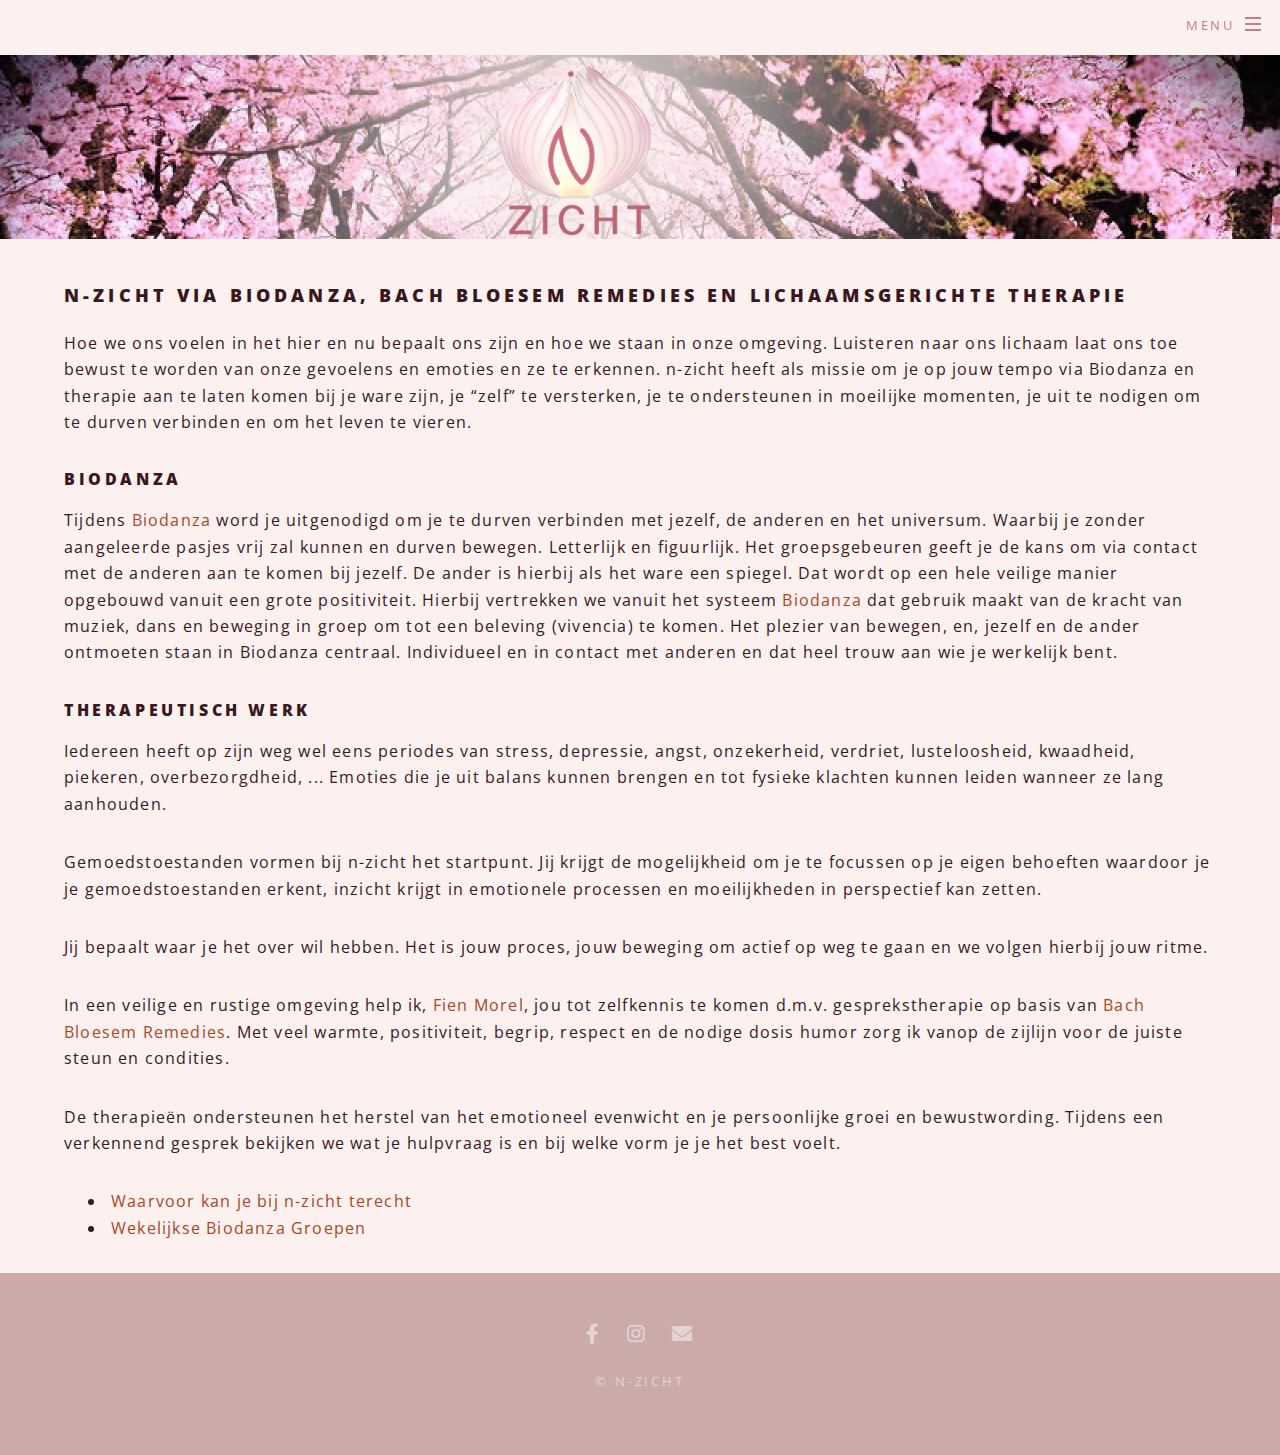
<file: index.html>
<!DOCTYPE HTML>
<!--
	Spectral by HTML5 UP
	html5up.net | @ajlkn
	Free for personal and commercial use under the CCA 3.0 license (html5up.net/license)
-->
<html>
	<head>
		<title>N-zicht</title>
		<meta charset="utf-8" />
		<meta name="viewport" content="width=device-width, initial-scale=1, user-scalable=no" />
		<link rel="stylesheet" href="assets/css/main.css" />
		<noscript><link rel="stylesheet" href="assets/css/noscript.css" /></noscript>
	</head>
	<body class="is-preload">

		<!-- Page Wrapper -->
			<div id="page-wrapper">

				<!-- Header -->
					<header id="header">
						<!-- <h1><a href="index.html">Home</a></h1> <!---->
						<h1></h1>
						<nav id="nav">
							<ul>
								<li class="special">
									<a href="#menu" class="menuToggle"><span>Menu</span></a>
									<div id="menu">
										<ul>
											<li><a href="index.html">Home</a></li>
											<li><a href="bachbloesems.html">Bach Bloesem Remedies</a></li>
											<li><a href="getuigenissen.html">Getuigenissen</a></li>
											<li><a href="https://biodanzabrugge.be/">Biodanza</a></li>
											<li><a href="about.html">Fien</a></li>
											<li><a href="contact.html">Contact</a></li>
										</ul>
									</div>
								</li>
							</ul>
						</nav>
					</header>

				<!-- Main -->
					<article id="main">
						<header><h2></h2><h2></h2><h2></h2>
						</header>
						<section class="wrapper style1">
							<div class="inner">
							  <h3>n-zicht via Biodanza, Bach Bloesem Remedies
en Lichaamsgerichte Therapie</h3>

<p>Hoe we ons voelen in het hier en nu bepaalt ons zijn en hoe we staan
in onze omgeving. Luisteren naar ons lichaam laat ons toe bewust te
worden van onze gevoelens en emoties en ze te erkennen. n-zicht heeft
als missie om je op jouw tempo via Biodanza en therapie aan te laten
komen bij je ware zijn, je “zelf” te versterken, je te ondersteunen in
moeilijke momenten, je uit te nodigen om te durven verbinden en om het
leven te vieren.</p>
<h4>Biodanza</h4>
<p>Tijdens <a href="https://biodanzabrugge.be">Biodanza</a> word je
uitgenodigd om je te durven verbinden met jezelf, de anderen en het
universum. Waarbij je zonder aangeleerde pasjes vrij zal kunnen en
durven bewegen. Letterlijk en figuurlijk. Het groepsgebeuren geeft je de
kans om via contact met de anderen aan te komen bij jezelf. De ander is
hierbij als het ware een spiegel. Dat wordt op een hele veilige manier
opgebouwd vanuit een grote positiviteit. Hierbij vertrekken we vanuit
het systeem <a href="https://biodanzabrugge.be/">Biodanza</a> dat
gebruik maakt van de kracht van muziek, dans en beweging in groep om tot
een beleving (vivencia) te komen. Het plezier van bewegen, en, jezelf en
de ander ontmoeten staan in Biodanza centraal. Individueel en in contact
met anderen en dat heel trouw aan wie je werkelijk bent.</p>

<h4>Therapeutisch werk</h4>
<p>Iedereen heeft op zijn weg wel eens periodes van stress, depressie,
angst, onzekerheid, verdriet, lusteloosheid, kwaadheid, piekeren,
overbezorgdheid, ... Emoties die je uit balans kunnen brengen en tot
fysieke klachten kunnen leiden wanneer ze lang aanhouden.</p>
<p>Gemoedstoestanden vormen bij n-zicht het startpunt. Jij krijgt de
mogelijkheid om je te focussen op je eigen behoeften waardoor je je
gemoedstoestanden erkent, inzicht krijgt in emotionele processen en
moeilijkheden in perspectief kan zetten.</p>
<p>Jij bepaalt waar je het over wil hebben. Het is jouw proces, jouw
beweging om actief op weg te gaan en we volgen hierbij jouw ritme.</p>
<p>In een veilige en rustige omgeving help ik, <a
href="./about.html">Fien Morel</a>, jou tot zelfkennis te komen d.m.v.
gesprekstherapie op basis van <a href="./bachbloesems.html">Bach Bloesem
Remedies</a>. Met veel warmte, positiviteit, begrip, respect en de
nodige dosis humor zorg ik vanop de zijlijn voor de juiste steun en
condities.</p>
<p>De therapieën ondersteunen het herstel van het emotioneel evenwicht
en je persoonlijke groei en bewustwording. Tijdens een verkennend
gesprek bekijken we wat je hulpvraag is en bij welke vorm je je het best
voelt. </p>
<ul>
<li><a href="./voorwie.html">Waarvoor kan je bij n-zicht
terecht</a></li>
<li><a href="https://biodanzabrugge.be/activiteiten.html">Wekelijkse
Biodanza Groepen</a></li>
</ul>
</section>
					</article>

				<!-- Footer -->
					<footer id="footer">


						<ul class="icons">
<!--							<li><a href="#" class="icon brands fa-twitter"><span class="label">Twitter</span></a></li> -->
							<li><a href="https://www.facebook.com/BiodanzaFienLieven/" class="icon brands fa-facebook-f"><span class="label">Facebook</span></a></li>
							<li><a href="https://www.instagram.com/fienmorel/" class="icon brands fa-instagram"><span class="label">Instagram</span></a></li>
<!--							<li><a href="#" class="icon brands fa-dribbble"><span class="label">Dribbble</span></a></li> -->
							<li><a href="mailto:info@n-zicht.be" class="icon solid fa-envelope"><span class="label">Email</span></a></li>
						</ul>
						<ul class="copyright">
							<li>&copy; N-zicht</li>
						</ul>
					</footer>

			</div>

		<!-- Scripts -->
			<script src="assets/js/jquery.min.js"></script>
			<script src="assets/js/jquery.scrollex.min.js"></script>
			<script src="assets/js/jquery.scrolly.min.js"></script>
			<script src="assets/js/browser.min.js"></script>
			<script src="assets/js/breakpoints.min.js"></script>
			<script src="assets/js/util.js"></script>
			<script src="assets/js/main.js"></script>

	</body>
</html>
</file>
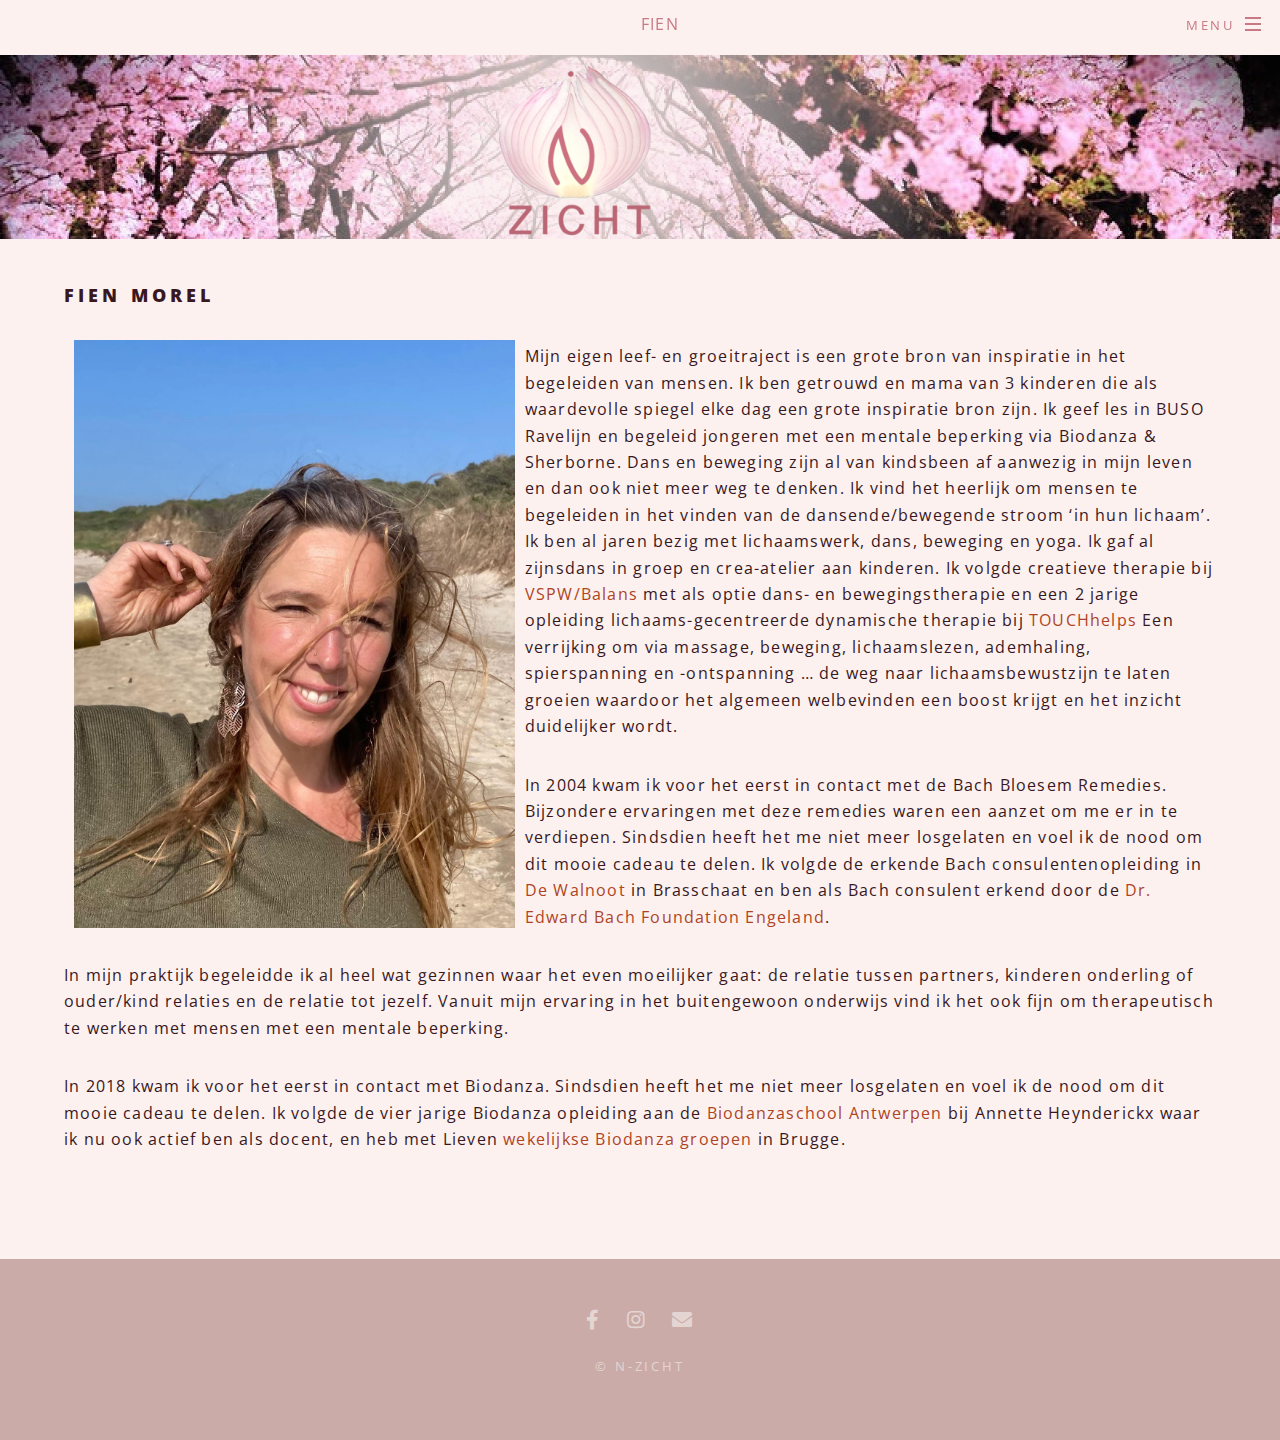
<file: about.html>
<!DOCTYPE HTML>
<!--
	Spectral by HTML5 UP
	html5up.net | @ajlkn
	Free for personal and commercial use under the CCA 3.0 license (html5up.net/license)
-->
<html>
	<head>
		<title>About</title>
		<meta charset="utf-8" />
		<meta name="viewport" content="width=device-width, initial-scale=1, user-scalable=no" />
		<link rel="stylesheet" href="assets/css/main.css" />
		<noscript><link rel="stylesheet" href="assets/css/noscript.css" /></noscript>
	</head>
	<body class="is-preload">

		<!-- Page Wrapper -->
			<div id="page-wrapper">

				<!-- Header -->
					<header id="header">
						<!-- <h1><a href="index.html">Home</a></h1> <!---->
						<h1>Fien</h1>
						<nav id="nav">
							<ul>
								<li class="special">
									<a href="#menu" class="menuToggle"><span>Menu</span></a>
									<div id="menu">
										<ul>
											<li><a href="index.html">Home</a></li>
											<li><a href="bachbloesems.html">Bach Bloesem Remedies</a></li>
											<li><a href="getuigenissen.html">Getuigenissen</a></li>
											<li><a href="https://biodanzabrugge.be/">Biodanza</a></li>
											<li><a href="about.html">Fien</a></li>
											<li><a href="contact.html">Contact</a></li>
										</ul>
									</div>
								</li>
							</ul>
						</nav>
					</header>

				<!-- Main -->
					<article id="main">
						<header><h2></h2><h2></h2><h2></h2>
						</header>
						<section class="wrapper style1">
							<div class="inner">
<h3>Fien Morel</h3>
<p><img src="figs/fienSmall4.jpg" width="40%" style="float:left; padding:10px" /></p>
<p>Mijn eigen leef- en groeitraject is een grote bron van inspiratie in
het begeleiden van mensen. Ik ben getrouwd en mama van 3 kinderen die
als waardevolle spiegel elke dag een grote inspiratie bron zijn. Ik geef
les in BUSO Ravelijn en begeleid jongeren met een mentale beperking via
Biodanza &amp; Sherborne. Dans en beweging zijn al van kindsbeen af
aanwezig in mijn leven en dan ook niet meer weg te denken. Ik vind het
heerlijk om mensen te begeleiden in het vinden van de dansende/bewegende
stroom ‘in hun lichaam’. Ik ben al jaren bezig met lichaamswerk, dans,
beweging en yoga. Ik gaf al zijnsdans in groep en crea-atelier aan
kinderen. Ik volgde creatieve therapie bij <a
href="http://www.vspw.be/opleidingen/balans">VSPW/Balans</a> met als
optie dans- en bewegingstherapie en een 2 jarige opleiding
lichaams-gecentreerde dynamische therapie bij <a
href="https://be.linkedin.com/in/wiel-cabooter-19028a10">TOUCHhelps</a>
Een verrijking om via massage, beweging, lichaamslezen, ademhaling,
spierspanning en -ontspanning … de weg naar lichaamsbewustzijn te laten
groeien waardoor het algemeen welbevinden een boost krijgt en het
inzicht duidelijker wordt.</p>
<p>In 2004 kwam ik voor het eerst in contact met de Bach Bloesem
Remedies. Bijzondere ervaringen met deze remedies waren een aanzet om me
er in te verdiepen. Sindsdien heeft het me niet meer losgelaten en voel
ik de nood om dit mooie cadeau te delen. Ik volgde de erkende Bach
consulentenopleiding in <a href="http://www.bachbloemenremedies.be/">De
Walnoot</a> in Brasschaat en ben als Bach consulent erkend door de <a
href="http://www.bachcentre.com/">Dr. Edward Bach Foundation
Engeland</a>.</p>
<p>In mijn praktijk begeleidde ik al heel wat gezinnen waar het even
moeilijker gaat: de relatie tussen partners, kinderen onderling of
ouder/kind relaties en de relatie tot jezelf. Vanuit mijn ervaring in
het buitengewoon onderwijs vind ik het ook fijn om therapeutisch te
werken met mensen met een mentale beperking.</p>
<p>In 2018 kwam ik voor het eerst in contact met Biodanza. Sindsdien
heeft het me niet meer losgelaten en voel ik de nood om dit mooie cadeau
te delen. Ik volgde de vier jarige Biodanza opleiding aan de <a
href="https://www.biodanzaschoolantwerpen.be/">Biodanzaschool
Antwerpen</a> bij Annette Heynderickx waar ik nu ook actief ben als docent, en heb met Lieven <a
href="https://biodanzabrugge.be/activiteiten.html">wekelijkse Biodanza groepen</a> in
Brugge.</p>
<p></br></p>
</section>
					</article>

				<!-- Footer -->
					<footer id="footer">


						<ul class="icons">
<!--							<li><a href="#" class="icon brands fa-twitter"><span class="label">Twitter</span></a></li> -->
							<li><a href="https://www.facebook.com/BiodanzaFienLieven/" class="icon brands fa-facebook-f"><span class="label">Facebook</span></a></li>
							<li><a href="https://www.instagram.com/fienmorel/" class="icon brands fa-instagram"><span class="label">Instagram</span></a></li>
<!--							<li><a href="#" class="icon brands fa-dribbble"><span class="label">Dribbble</span></a></li> -->
							<li><a href="mailto:info@n-zicht.be" class="icon solid fa-envelope"><span class="label">Email</span></a></li>
						</ul>
						<ul class="copyright">
							<li>&copy; N-zicht</li>
						</ul>
					</footer>

			</div>

		<!-- Scripts -->
			<script src="assets/js/jquery.min.js"></script>
			<script src="assets/js/jquery.scrollex.min.js"></script>
			<script src="assets/js/jquery.scrolly.min.js"></script>
			<script src="assets/js/browser.min.js"></script>
			<script src="assets/js/breakpoints.min.js"></script>
			<script src="assets/js/util.js"></script>
			<script src="assets/js/main.js"></script>

	</body>
</html>
</file>
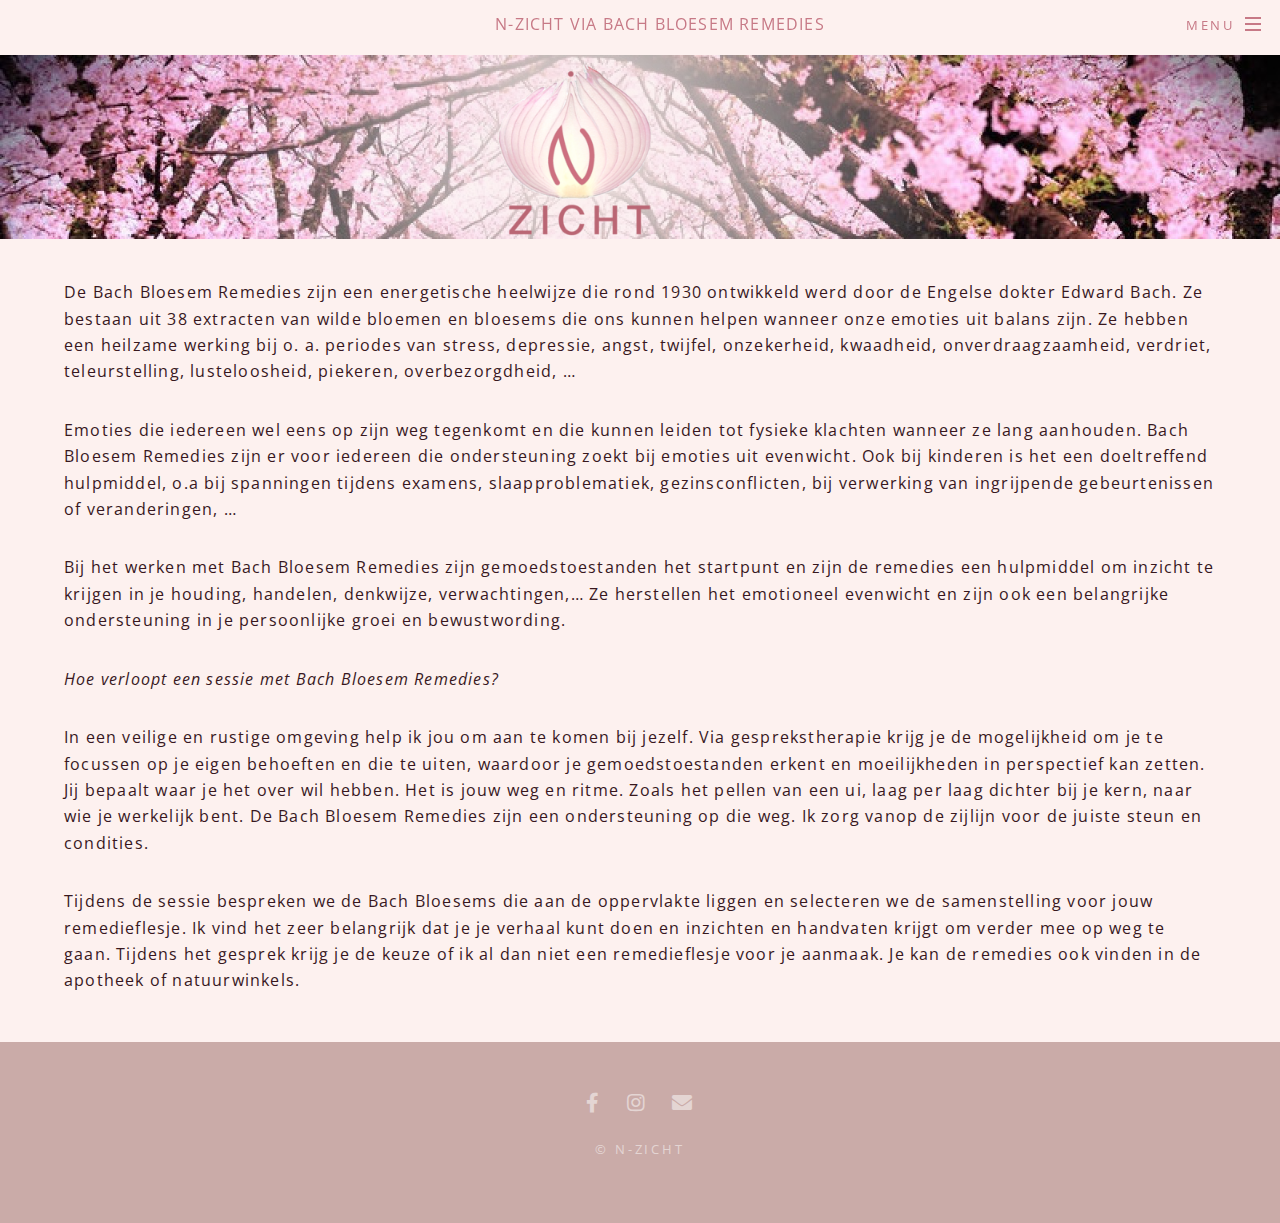
<file: bachbloesems.html>
<!DOCTYPE HTML>
<!--
	Spectral by HTML5 UP
	html5up.net | @ajlkn
	Free for personal and commercial use under the CCA 3.0 license (html5up.net/license)
-->
<html>
	<head>
		<title>N-zicht</title>
		<meta charset="utf-8" />
		<meta name="viewport" content="width=device-width, initial-scale=1, user-scalable=no" />
		<link rel="stylesheet" href="assets/css/main.css" />
		<noscript><link rel="stylesheet" href="assets/css/noscript.css" /></noscript>
	</head>
	<body class="is-preload">

		<!-- Page Wrapper -->
			<div id="page-wrapper">

				<!-- Header -->
					<header id="header">
						<!-- <h1><a href="index.html">Home</a></h1> <!---->
						<h1>n-zicht via Bach Bloesem Remedies</h1>
						<nav id="nav">
							<ul>
								<li class="special">
									<a href="#menu" class="menuToggle"><span>Menu</span></a>
									<div id="menu">
										<ul>
											<li><a href="index.html">Home</a></li>
											<li><a href="bachbloesems.html">Bach Bloesem Remedies</a></li>
											<li><a href="getuigenissen.html">Getuigenissen</a></li>
											<li><a href="https://biodanzabrugge.be/">Biodanza</a></li>
											<li><a href="about.html">Fien</a></li>
											<li><a href="contact.html">Contact</a></li>
										</ul>
									</div>
								</li>
							</ul>
						</nav>
					</header>

				<!-- Main -->
					<article id="main">
						<header><h2></h2><h2></h2><h2></h2>
						</header>
						<section class="wrapper style1">
							<div class="inner">


<p>De Bach Bloesem Remedies zijn een energetische heelwijze die rond
1930 ontwikkeld werd door de Engelse dokter Edward Bach. Ze bestaan uit
38 extracten van wilde bloemen en bloesems die ons kunnen helpen wanneer
onze emoties uit balans zijn. Ze hebben een heilzame werking bij o. a.
periodes van stress, depressie, angst, twijfel, onzekerheid, kwaadheid,
onverdraagzaamheid, verdriet, teleurstelling, lusteloosheid, piekeren,
overbezorgdheid, …</p>
<p>Emoties die iedereen wel eens op zijn weg tegenkomt en die kunnen
leiden tot fysieke klachten wanneer ze lang aanhouden. Bach Bloesem
Remedies zijn er voor iedereen die ondersteuning zoekt bij emoties uit
evenwicht. Ook bij kinderen is het een doeltreffend hulpmiddel, o.a bij
spanningen tijdens examens, slaapproblematiek, gezinsconflicten, bij
verwerking van ingrijpende gebeurtenissen of veranderingen, …</p>
<p>Bij het werken met Bach Bloesem Remedies zijn gemoedstoestanden het
startpunt en zijn de remedies een hulpmiddel om inzicht te krijgen in je
houding, handelen, denkwijze, verwachtingen,… Ze herstellen het
emotioneel evenwicht en zijn ook een belangrijke ondersteuning in je
persoonlijke groei en bewustwording.</p>
<p><em>Hoe verloopt een sessie met Bach Bloesem Remedies?</em></p>
<p>In een veilige en rustige omgeving help ik jou om aan te komen bij
jezelf. Via gesprekstherapie krijg je de mogelijkheid om je te focussen
op je eigen behoeften en die te uiten, waardoor je gemoedstoestanden
erkent en moeilijkheden in perspectief kan zetten. Jij bepaalt waar je
het over wil hebben. Het is jouw weg en ritme. Zoals het pellen van een
ui, laag per laag dichter bij je kern, naar wie je werkelijk bent. De
Bach Bloesem Remedies zijn een ondersteuning op die weg. Ik zorg vanop
de zijlijn voor de juiste steun en condities.</p>
<p>Tijdens de sessie bespreken we de Bach Bloesems die aan de
oppervlakte liggen en selecteren we de samenstelling voor jouw
remedieflesje. Ik vind het zeer belangrijk dat je je verhaal kunt doen
en inzichten en handvaten krijgt om verder mee op weg te gaan. Tijdens
het gesprek krijg je de keuze of ik al dan niet een remedieflesje voor
je aanmaak. Je kan de remedies ook vinden in de apotheek of
natuurwinkels.</p>
</section>
					</article>

				<!-- Footer -->
					<footer id="footer">


						<ul class="icons">
<!--							<li><a href="#" class="icon brands fa-twitter"><span class="label">Twitter</span></a></li> -->
							<li><a href="https://www.facebook.com/BiodanzaFienLieven/" class="icon brands fa-facebook-f"><span class="label">Facebook</span></a></li>
							<li><a href="https://www.instagram.com/fienmorel/" class="icon brands fa-instagram"><span class="label">Instagram</span></a></li>
<!--							<li><a href="#" class="icon brands fa-dribbble"><span class="label">Dribbble</span></a></li> -->
							<li><a href="mailto:info@n-zicht.be" class="icon solid fa-envelope"><span class="label">Email</span></a></li>
						</ul>
						<ul class="copyright">
							<li>&copy; N-zicht</li>
						</ul>
					</footer>

			</div>

		<!-- Scripts -->
			<script src="assets/js/jquery.min.js"></script>
			<script src="assets/js/jquery.scrollex.min.js"></script>
			<script src="assets/js/jquery.scrolly.min.js"></script>
			<script src="assets/js/browser.min.js"></script>
			<script src="assets/js/breakpoints.min.js"></script>
			<script src="assets/js/util.js"></script>
			<script src="assets/js/main.js"></script>

	</body>
</html>
</file>
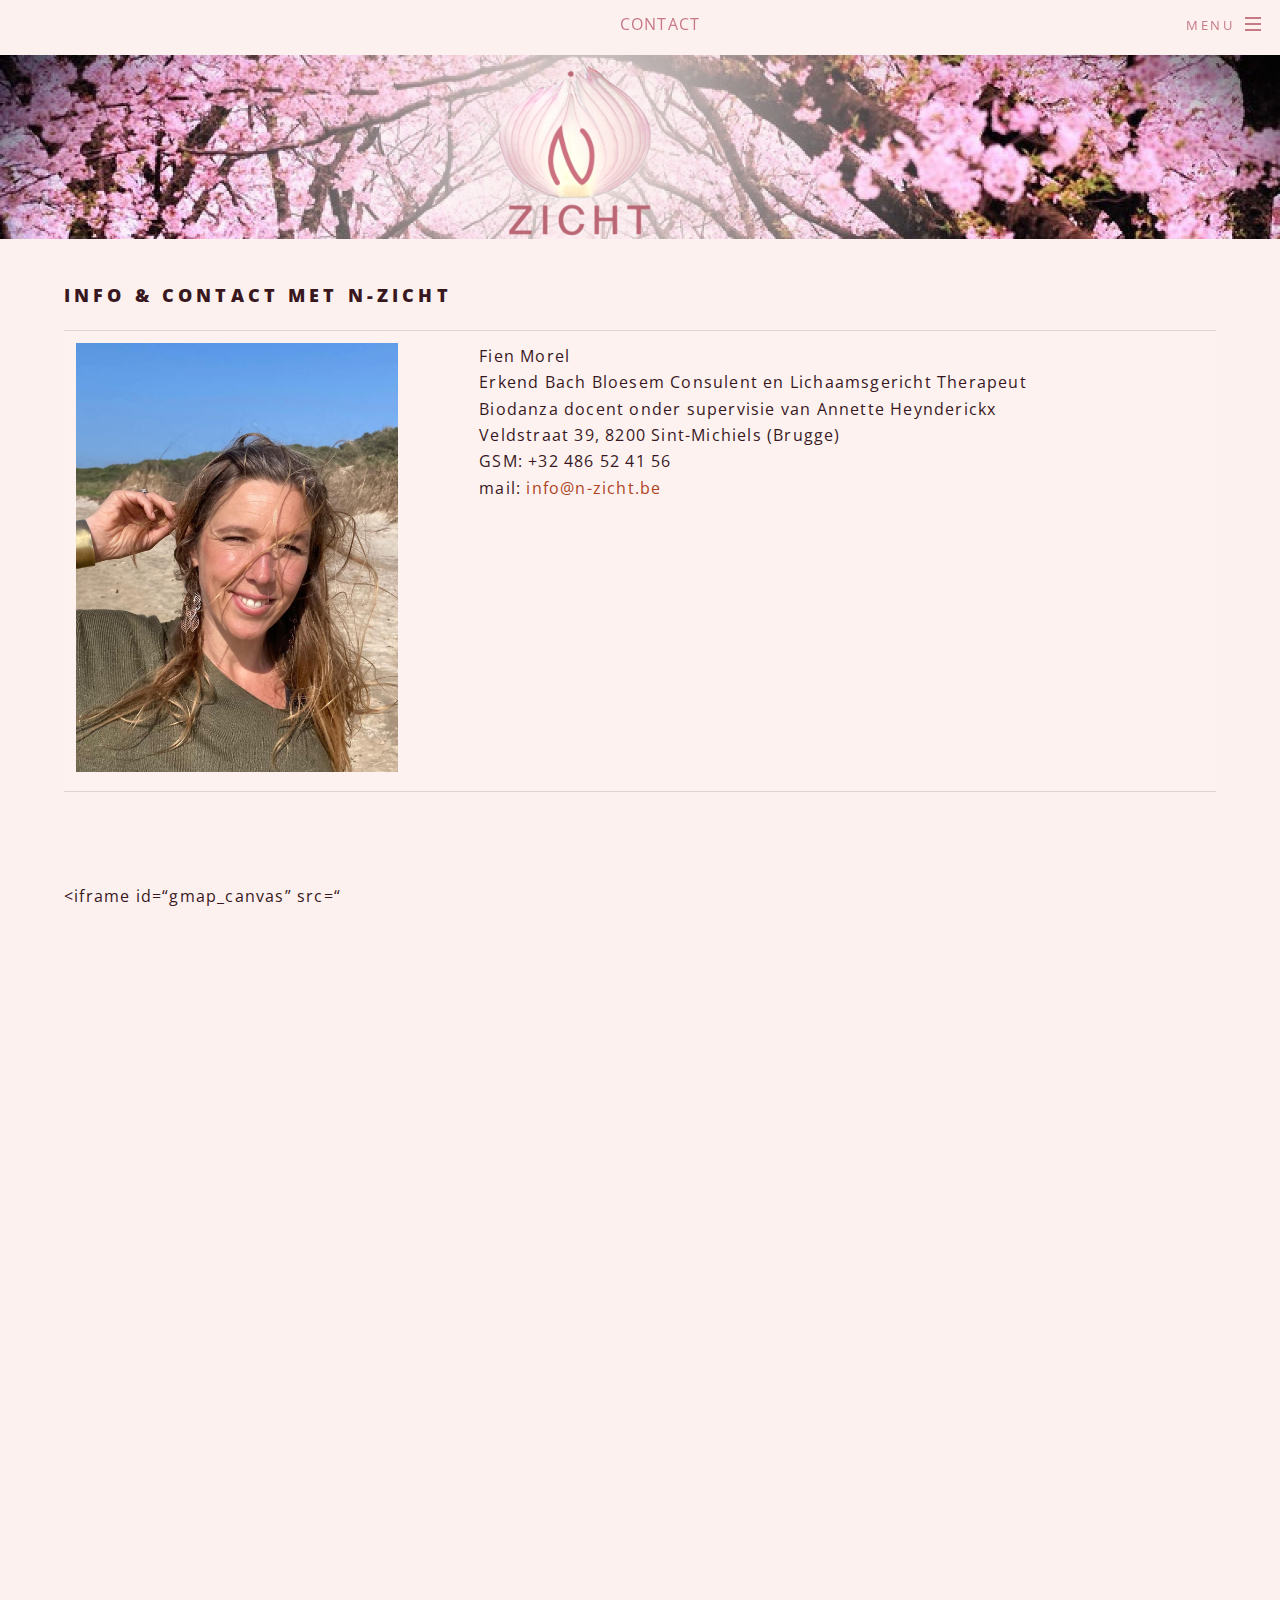
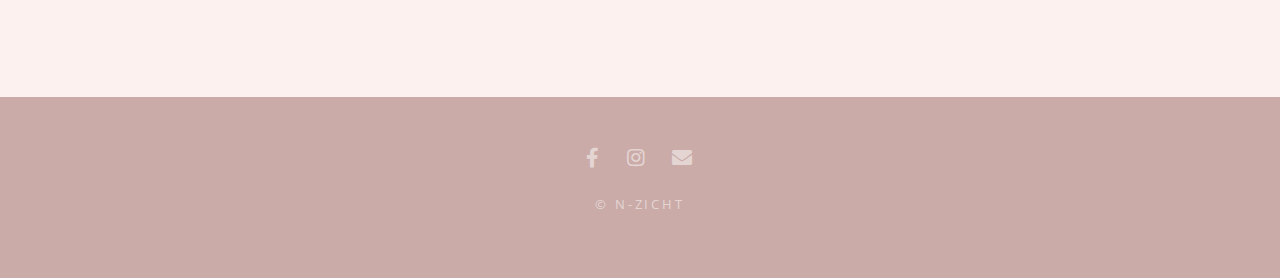
<file: contact.html>
<!DOCTYPE HTML>
<!--
	Spectral by HTML5 UP
	html5up.net | @ajlkn
	Free for personal and commercial use under the CCA 3.0 license (html5up.net/license)
-->
<html>
	<head>
		<title>Contact</title>
		<meta charset="utf-8" />
		<meta name="viewport" content="width=device-width, initial-scale=1, user-scalable=no" />
		<link rel="stylesheet" href="assets/css/main.css" />
		<noscript><link rel="stylesheet" href="assets/css/noscript.css" /></noscript>
	</head>
	<body class="is-preload">

		<!-- Page Wrapper -->
			<div id="page-wrapper">

				<!-- Header -->
					<header id="header">
						<!-- <h1><a href="index.html">Home</a></h1> <!---->
						<h1>Contact</h1>
						<nav id="nav">
							<ul>
								<li class="special">
									<a href="#menu" class="menuToggle"><span>Menu</span></a>
									<div id="menu">
										<ul>
											<li><a href="index.html">Home</a></li>
											<li><a href="bachbloesems.html">Bach Bloesem Remedies</a></li>
											<li><a href="getuigenissen.html">Getuigenissen</a></li>
											<li><a href="https://biodanzabrugge.be/">Biodanza</a></li>
											<li><a href="about.html">Fien</a></li>
											<li><a href="contact.html">Contact</a></li>
										</ul>
									</div>
								</li>
							</ul>
						</nav>
					</header>

				<!-- Main -->
					<article id="main">
						<header><h2></h2><h2></h2><h2></h2>
						</header>
						<section class="wrapper style1">
							<div class="inner">

<h3 class="title toc-ignore">Info &amp; Contact met N-zicht</h3>

<table>
<tr>
<td width="30%" style="vertical-align: top;">
<img src="figs/fienSmall4.jpg" width="100%"/>
</td>
<td width="5%">
</td>
<td style="vertical-align: top;">
Fien Morel<br />
Erkend Bach Bloesem Consulent en Lichaamsgericht Therapeut<br />
Biodanza docent onder supervisie van Annette Heynderickx<br />
Veldstraat 39, 8200 Sint-Michiels (Brugge)<br />
GSM: +32 486 52 41 56<br />
mail: <a href="mailto:info@n-zicht.be">info@n-zicht.be</a>
</td>
</tr>
</table>
<p></br></p>
<div
style="position: relative;width: 100%;height: 0;padding-bottom: 69.25%;">
<p>&lt;iframe id=“gmap_canvas”
src=“<iframe src="https://www.google.com/maps/d/embed?mid=zsCE23OtQdz0.ktnSTUcLMRfw" frameborder="0" scrolling="no" marginheight="0" marginwidth="0" style=" position:absolute;top: 0;left: 0;width: 100%;height: 100%;"></iframe></p>
</div>
</section>
					</article>

				<!-- Footer -->
					<footer id="footer">


						<ul class="icons">
<!--							<li><a href="#" class="icon brands fa-twitter"><span class="label">Twitter</span></a></li> -->
							<li><a href="https://www.facebook.com/BiodanzaFienLieven/" class="icon brands fa-facebook-f"><span class="label">Facebook</span></a></li>
							<li><a href="https://www.instagram.com/fienmorel/" class="icon brands fa-instagram"><span class="label">Instagram</span></a></li>
<!--							<li><a href="#" class="icon brands fa-dribbble"><span class="label">Dribbble</span></a></li> -->
							<li><a href="mailto:info@n-zicht.be" class="icon solid fa-envelope"><span class="label">Email</span></a></li>
						</ul>
						<ul class="copyright">
							<li>&copy; N-zicht</li>
						</ul>
					</footer>

			</div>

		<!-- Scripts -->
			<script src="assets/js/jquery.min.js"></script>
			<script src="assets/js/jquery.scrollex.min.js"></script>
			<script src="assets/js/jquery.scrolly.min.js"></script>
			<script src="assets/js/browser.min.js"></script>
			<script src="assets/js/breakpoints.min.js"></script>
			<script src="assets/js/util.js"></script>
			<script src="assets/js/main.js"></script>

	</body>
</html>
</file>
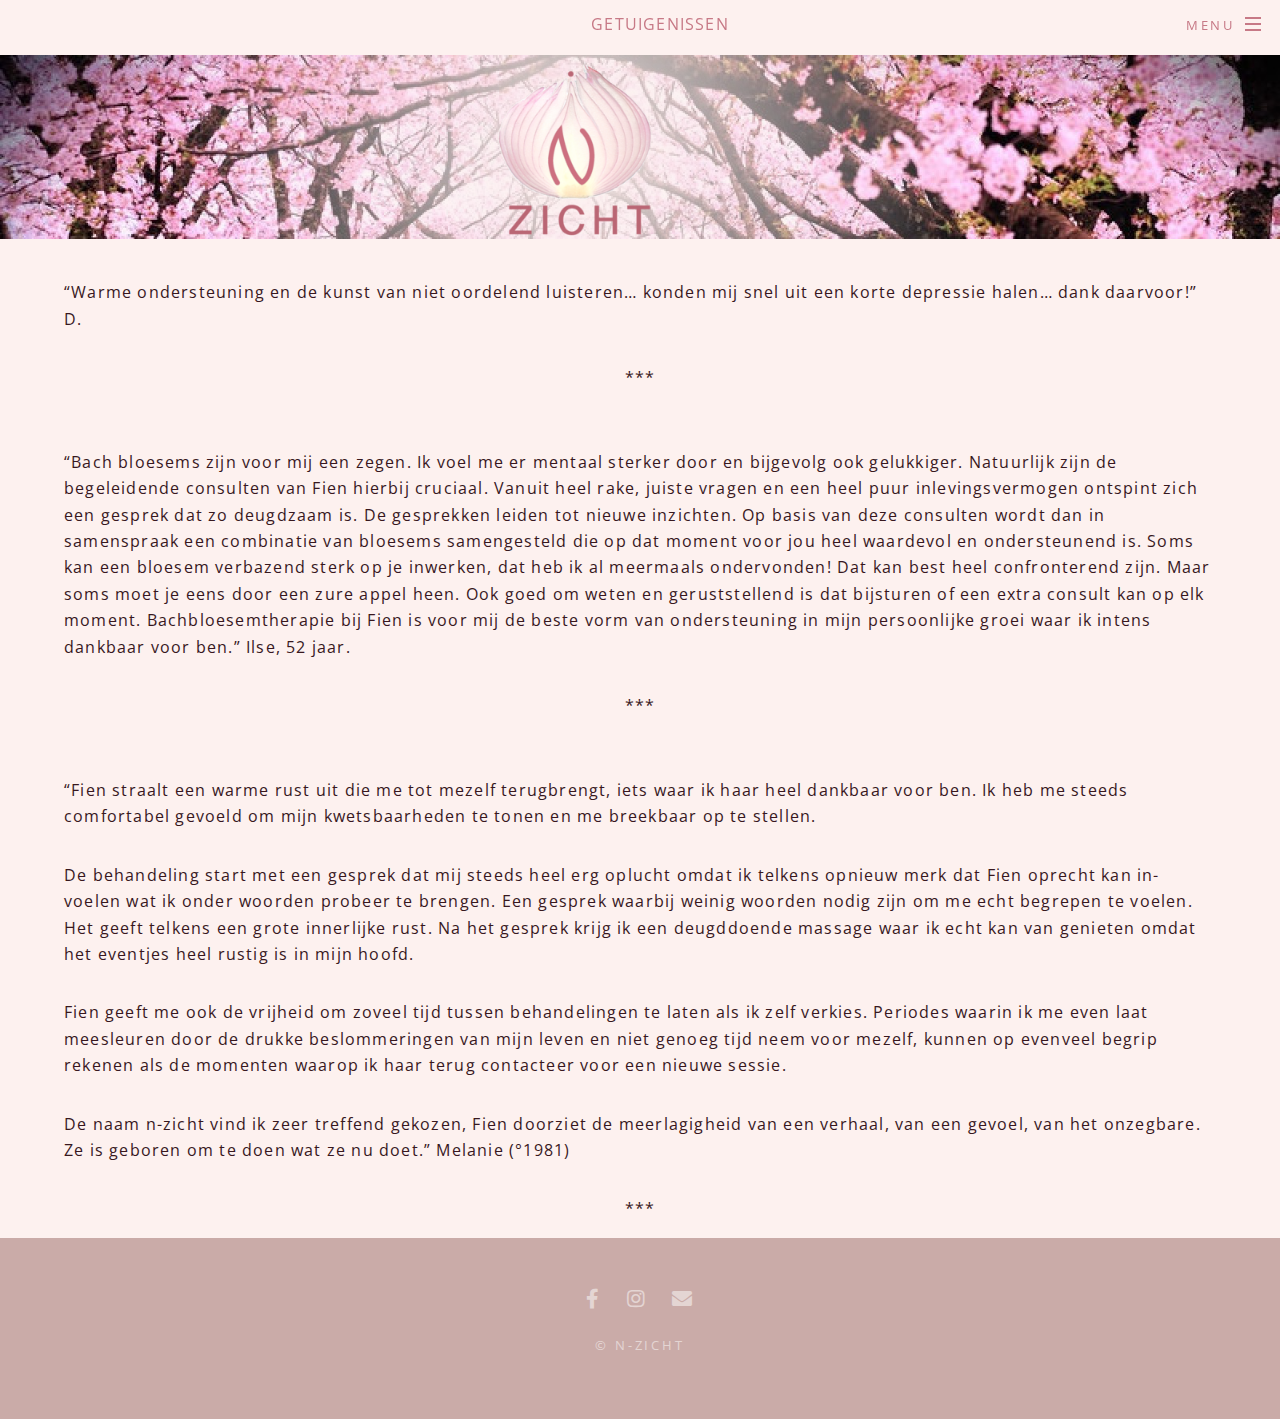
<file: getuigenissen.html>
<!DOCTYPE HTML>
<!--
	Spectral by HTML5 UP
	html5up.net | @ajlkn
	Free for personal and commercial use under the CCA 3.0 license (html5up.net/license)
-->
<html>
	<head>
		<title>Getuigenissen</title>
		<meta charset="utf-8" />
		<meta name="viewport" content="width=device-width, initial-scale=1, user-scalable=no" />
		<link rel="stylesheet" href="assets/css/main.css" />
		<noscript><link rel="stylesheet" href="assets/css/noscript.css" /></noscript>
	</head>
	<body class="is-preload">

		<!-- Page Wrapper -->
			<div id="page-wrapper">

				<!-- Header -->
					<header id="header">
						<!-- <h1><a href="index.html">Home</a></h1> <!---->
						<h1>Getuigenissen</h1>
						<nav id="nav">
							<ul>
								<li class="special">
									<a href="#menu" class="menuToggle"><span>Menu</span></a>
									<div id="menu">
										<ul>
											<li><a href="index.html">Home</a></li>
											<li><a href="bachbloesems.html">Bach Bloesem Remedies</a></li>
											<li><a href="getuigenissen.html">Getuigenissen</a></li>
											<li><a href="https://biodanzabrugge.be/">Biodanza</a></li>
											<li><a href="about.html">Fien</a></li>
											<li><a href="contact.html">Contact</a></li>
										</ul>
									</div>
								</li>
							</ul>
						</nav>
					</header>

				<!-- Main -->
					<article id="main">
						<header><h2></h2><h2></h2><h2></h2>
						</header>
						<section class="wrapper style1">
							<div class="inner">


<p>“Warme ondersteuning en de kunst van niet oordelend luisteren… konden
mij snel uit een korte depressie halen… dank daarvoor!” D.</p>
<center>
***
</center>
<p></br></p>
<p>“Bach bloesems zijn voor mij een zegen. Ik voel me er mentaal sterker
door en bijgevolg ook gelukkiger. Natuurlijk zijn de begeleidende
consulten van Fien hierbij cruciaal. Vanuit heel rake, juiste vragen en
een heel puur inlevingsvermogen ontspint zich een gesprek dat zo
deugdzaam is. De gesprekken leiden tot nieuwe inzichten. Op basis van
deze consulten wordt dan in samenspraak een combinatie van bloesems
samengesteld die op dat moment voor jou heel waardevol en ondersteunend
is. Soms kan een bloesem verbazend sterk op je inwerken, dat heb ik al
meermaals ondervonden! Dat kan best heel confronterend zijn. Maar soms
moet je eens door een zure appel heen. Ook goed om weten en
geruststellend is dat bijsturen of een extra consult kan op elk moment.
Bachbloesemtherapie bij Fien is voor mij de beste vorm van ondersteuning
in mijn persoonlijke groei waar ik intens dankbaar voor ben.” Ilse, 52
jaar.</p>
<center>
***
</center>
<p></br></p>
<p>“Fien straalt een warme rust uit die me tot mezelf terugbrengt, iets
waar ik haar heel dankbaar voor ben. Ik heb me steeds comfortabel
gevoeld om mijn kwetsbaarheden te tonen en me breekbaar op te
stellen.</p>
<p>De behandeling start met een gesprek dat mij steeds heel erg oplucht
omdat ik telkens opnieuw merk dat Fien oprecht kan in-voelen wat ik
onder woorden probeer te brengen. Een gesprek waarbij weinig woorden
nodig zijn om me echt begrepen te voelen. Het geeft telkens een grote
innerlijke rust. Na het gesprek krijg ik een deugddoende massage waar ik
echt kan van genieten omdat het eventjes heel rustig is in mijn
hoofd.</p>
<p>Fien geeft me ook de vrijheid om zoveel tijd tussen behandelingen te
laten als ik zelf verkies. Periodes waarin ik me even laat meesleuren
door de drukke beslommeringen van mijn leven en niet genoeg tijd neem
voor mezelf, kunnen op evenveel begrip rekenen als de momenten waarop ik
haar terug contacteer voor een nieuwe sessie.</p>
<p>De naam n-zicht vind ik zeer treffend gekozen, Fien doorziet de
meerlagigheid van een verhaal, van een gevoel, van het onzegbare. Ze is
geboren om te doen wat ze nu doet.” Melanie (°1981)</p>
<center>
***
</center>
</section>
					</article>

				<!-- Footer -->
					<footer id="footer">


						<ul class="icons">
<!--							<li><a href="#" class="icon brands fa-twitter"><span class="label">Twitter</span></a></li> -->
							<li><a href="https://www.facebook.com/BiodanzaFienLieven/" class="icon brands fa-facebook-f"><span class="label">Facebook</span></a></li>
							<li><a href="https://www.instagram.com/fienmorel/" class="icon brands fa-instagram"><span class="label">Instagram</span></a></li>
<!--							<li><a href="#" class="icon brands fa-dribbble"><span class="label">Dribbble</span></a></li> -->
							<li><a href="mailto:info@n-zicht.be" class="icon solid fa-envelope"><span class="label">Email</span></a></li>
						</ul>
						<ul class="copyright">
							<li>&copy; N-zicht</li>
						</ul>
					</footer>

			</div>

		<!-- Scripts -->
			<script src="assets/js/jquery.min.js"></script>
			<script src="assets/js/jquery.scrollex.min.js"></script>
			<script src="assets/js/jquery.scrolly.min.js"></script>
			<script src="assets/js/browser.min.js"></script>
			<script src="assets/js/breakpoints.min.js"></script>
			<script src="assets/js/util.js"></script>
			<script src="assets/js/main.js"></script>

	</body>
</html>
</file>
<file: assets/css/main.css>
@import "main_orig.css";
@font-face {
/* font-family: 'BlackJackReg'; /*a name to be used later*/
/* src: url('./black_jack.ttf'); /*URL to font*/
}

#main > header {
		padding: 15em 0 10em 0 ;
		background-image: url(../../figs/topBanner.png);
  background-repeat: no-repeat;
  background-size: 100%;
  background-position: 0px 55px; 
/*  margin-top: 155px;
  margin-bottom: 60px;		*/
		padding-top: 0;
}

body.landing #page-wrapper {
		background-image: none;
		background-image: none;
		background-image: none;
		background-image: none;/**/
		background-position: top;/**/
}

body.is-mobile.landing #banner {
  	background-image: none;
		background-image: none;
		background-image: none;
		background-image: none;/**/
		background-position: top;/**/
}

body {
		color:#38181E;
		background-color: #FDF1EF;
}


h1, h2, h3, h4, h5, h6 {
color: #38181E;}


	
#header h1,h2{
 color: #c77986;
 text-align:center;
 display:inline-block;
 position:relative;
 width:100%;
 font-family: "Open Sans", Helvetica, sans-serif;
 font-size: 15pt;
 font-weight: 400;
 letter-spacing: 0.075em;
 line-height: 1.65em;
}	


@media screen and (max-width: 1280px) {
#header h1,h2{
   font-size: 12pt;
}
}

@media screen and (max-width: 980px) {
#header h1,h2{
   font-size: 10pt;
}
}


.wrapper.style1 {
			background-color: #FDF1EF;/*#504f4b;*/
			color: #38181E;/*#d0ccc2;*/
	}

.wrapper.style1 h2, .wrapper.style1 h3, .wrapper.style1 h4, .wrapper.style1 h5, .wrapper.style1 h6 {
				color:/* #d0ccc2;*/#38181E;
}

.wrapper.style2 {
			background-color: #FFF1E9;/*#504f4b;*/
			color: #38181E;/*#d0ccc2;*/
}

.wrapper.style2 h2, .wrapper.style2 h3, .wrapper.style2 h4, .wrapper.style2 h5, .wrapper.style2 h6 {
				color:/* #d0ccc2;*/#38181E;
}	

.wrapper.style3 {
			background-color: rgba(253, 241, 239,.85);/*#504f4b;*/
			color: #38181E;/*#d0ccc2;*/
	}
	
#banner .more:after {
			  background-image: url("images/arrow_pink.svg");
}

#banner {
  padding: 3em 3em 3em 3em;
  color: #FDF1EF;/**//*#c77986; /**/
  /*background-color: rgba(173,68,31,0);/**//*rgba(237,73,51,.2);*//*rgba(199,121,134,.2);/**/
}



#banner h2{
  /*font-family: "BlackJackReg";*/
  color: #FDF1EF;/**//*#c77986;/**/ 
 /* font-weight: 100;*/
/*-webkit-text-stroke-width: 1px;
  -webkit-text-stroke-color:  */
}
		
body.landing #footer {
  background-color: rgba(202, 171, 168, 0.9);
}

#menu .close {
			background-image: url("images/close_pink.svg");
}

#menu {
  background-color: #FDF1EF;/*#504f4b;*/
  color: #c77986;/*#d0ccc2;*/
}

#header nav > ul > li > a {
  color: #c77986;
}

#header nav > ul > li > a.menuToggle:after {
  background-image: url("images/bars_pink.svg");
}

#header {
  background: rgba(253, 241, 239,.85);/*transparent;*//*#2e3842;*/ 
}

#header.alt nav > ul > li > a {
  color: /*#FFF1E9;/**/#c77986;/**/
}

#header.alt nav > ul > li > a.menuToggle:after {
  background-image: url("images/bars_pink.svg");
}

#footer {
		/*background-color: #CAABA8;/*#1d242a;*/
		background-color: #CAABA8;
}

article h2{
  color: #FFF1E9;
}

.button.primary {
  background-color: #c77986;
  color:  #FFF1E9;
}

body.is-menu-visible #page-wrapper {
		opacity: 1;
	}

body.is-mobile.landing #footer {
		background-color: #CAABA8;
}

ul
{
list-style-position: inside;
}


a {
  border-bottom: none;
  color:/*#c77986;/**/#AD441F;/**/
}

#page-wrapper {
padding-top: 0em;
}

#page-wrapper {
padding-top: 0em;
}

.wrapper {
padding-top: 2.5em;
padding-bottom: 1em;
}

#footer {
				padding-top: 3em;
				padding-bottom: 3em;
			}
			
ul {
  		margin: 0 0 1em 0;
}



#content-desktop {display: block;}
#content-mobile {display: none;}

@media screen and (max-width: 768px) {
#content-desktop {display: none;}
#content-mobile {display: block;}
}
</file>
<file: assets/css/noscript.css>
/*
	Spectral by HTML5 UP
	html5up.net | @ajlkn
	Free for personal and commercial use under the CCA 3.0 license (html5up.net/license)
*/

/* Banner */

	body.is-preload #banner h2 {
		-moz-transform: none;
		-webkit-transform: none;
		-ms-transform: none;
		transform: none;
		opacity: 1;
	}

		body.is-preload #banner h2:before, body.is-preload #banner h2:after {
			width: 100%;
		}

	body.is-preload #banner .more {
		-moz-transform: none;
		-webkit-transform: none;
		-ms-transform: none;
		transform: none;
		opacity: 1;
	}

	body.is-preload #banner:after {
		opacity: 0;
	}
</file>
